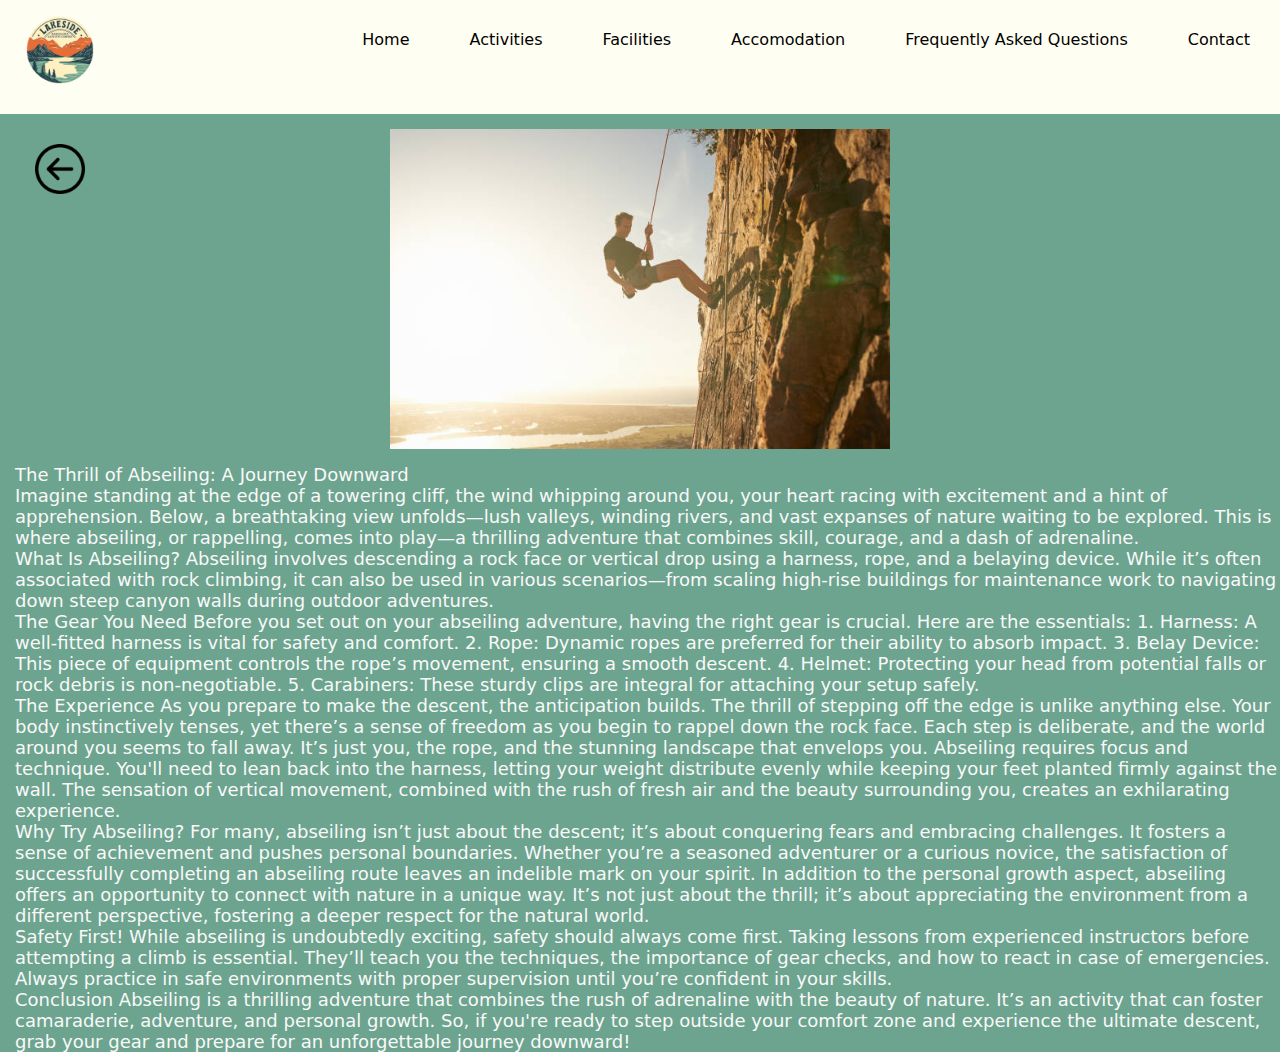
<file: abseiling.html>
<!DOCTYPE html>
<html lang="en">
  <head>
    <meta charset="UTF-8">
    <meta name="viewport" content="width=device-width, initial-scale=1.0">
    <meta http-equiv="X-UA-Compatible" content="ie=edge">
    <title>Lakeside Activity Center</title>
    <link rel="stylesheet" href="style.css">
  </head>
  <body>
 <!-- Navigation bar -->
<header class="header">
<a href="index.html" class="logo"><img src="media/logoimg.png" alt="logo"
width="100px" height="100px"></a>
<!-- Hamburger Icon -->
<input class="side-menu" type="checkbox" id="side-menu">
<label class="hamb" for="side-menu"><span class="hamb-line"></span></label>
<!-- Menu -->
<nav class="nav">
<ul class="menu">
<li><a href="index.html">Home</a></li>
<li><a href="activities.html">Activities</a></li>
<li><a href="facilities.html">Facilities</a></li>
<li><a href="accomodation.html">Accomodation</a></li>
<li><a href="faqs.html">Frequently Asked Questions</a></li>
<li><a href="contact.html">Contact</a></li>
</ul>
</nav>
</header>
<!-- Main Content -->
 <div class="act_main_content">
    <div class="back_button">
        <a href="activities.html"><img src="icons/backbutton.png" height="50px" width="50px"></a>
    </div>
    <div class="img">
        <img src="media/abseilingimage1new.jpg" alt="abseiling" height="320px" width="500px"></a>
    </div>
    <div class="text">
        <p>The Thrill of Abseiling: A Journey Downward
          <br>
            Imagine standing at the edge of a towering cliff, the wind whipping around you, your heart racing with excitement and a hint of apprehension. Below, a breathtaking view unfolds—lush valleys, winding rivers, and vast expanses of nature waiting to be explored. This is where abseiling, or rappelling, comes into play—a thrilling adventure that combines skill, courage, and a dash of adrenaline.
            <br>
             What Is Abseiling?
            
            Abseiling involves descending a rock face or vertical drop using a harness, rope, and a belaying device. While it’s often associated with rock climbing, it can also be used in various scenarios—from scaling high-rise buildings for maintenance work to navigating down steep canyon walls during outdoor adventures.
            <br>
            The Gear You Need
            
            Before you set out on your abseiling adventure, having the right gear is crucial. Here are the essentials:
            
            1. Harness: A well-fitted harness is vital for safety and comfort.
            2. Rope: Dynamic ropes are preferred for their ability to absorb impact.
            3. Belay Device: This piece of equipment controls the rope’s movement, ensuring a smooth descent.
            4. Helmet: Protecting your head from potential falls or rock debris is non-negotiable.
            5. Carabiners: These sturdy clips are integral for attaching your setup safely.
            <br>
             The Experience
            
            As you prepare to make the descent, the anticipation builds. The thrill of stepping off the edge is unlike anything else. Your body instinctively tenses, yet there’s a sense of freedom as you begin to rappel down the rock face. Each step is deliberate, and the world around you seems to fall away. It’s just you, the rope, and the stunning landscape that envelops you.
            
            Abseiling requires focus and technique. You'll need to lean back into the harness, letting your weight distribute evenly while keeping your feet planted firmly against the wall. The sensation of vertical movement, combined with the rush of fresh air and the beauty surrounding you, creates an exhilarating experience.
            <br>
             Why Try Abseiling?
            
            For many, abseiling isn’t just about the descent; it’s about conquering fears and embracing challenges. It fosters a sense of achievement and pushes personal boundaries. Whether you’re a seasoned adventurer or a curious novice, the satisfaction of successfully completing an abseiling route leaves an indelible mark on your spirit.
            
            In addition to the personal growth aspect, abseiling offers an opportunity to connect with nature in a unique way. It’s not just about the thrill; it’s about appreciating the environment from a different perspective, fostering a deeper respect for the natural world.
            <br>
             Safety First!
            
            While abseiling is undoubtedly exciting, safety should always come first. Taking lessons from experienced instructors before attempting a climb is essential. They’ll teach you the techniques, the importance of gear checks, and how to react in case of emergencies. Always practice in safe environments with proper supervision until you’re confident in your skills.
            <br>
             Conclusion
            
            Abseiling is a thrilling adventure that combines the rush of adrenaline with the beauty of nature. It’s an activity that can foster camaraderie, adventure, and personal growth. So, if you're ready to step outside your comfort zone and experience the ultimate descent, grab your gear and prepare for an unforgettable journey downward!</p>
    </div>
 </div>
</file>
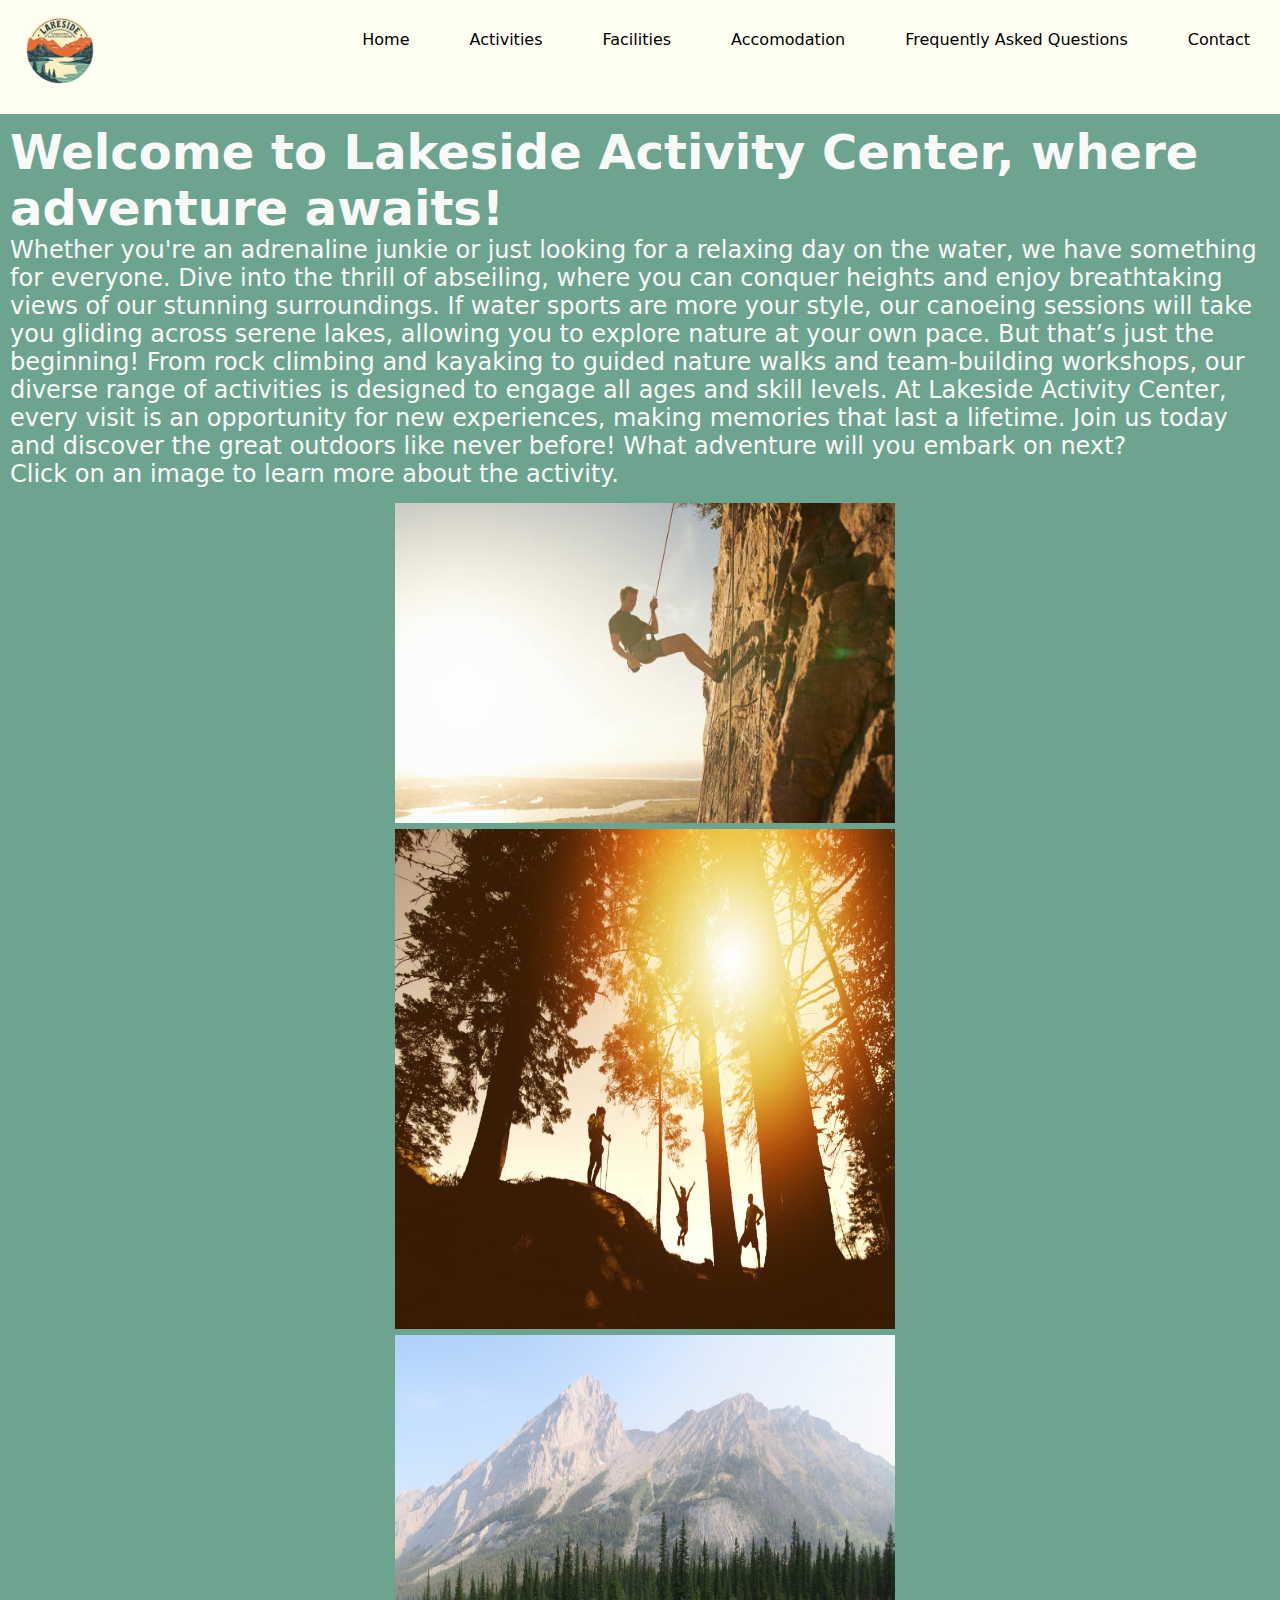
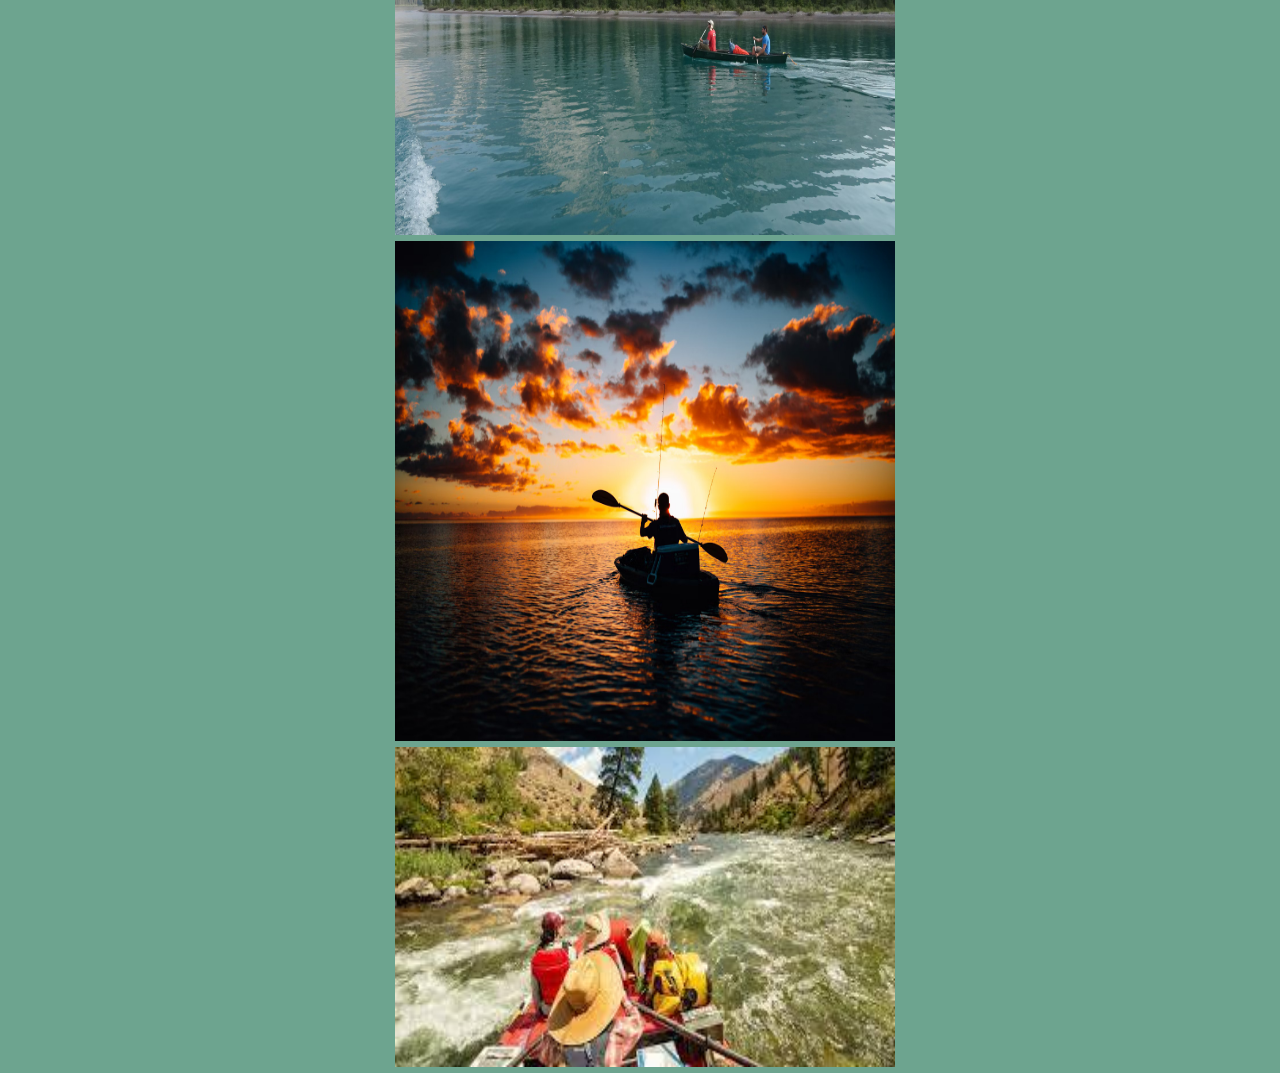
<file: activities.html>
<!DOCTYPE html>
<html lang="en">
  <head>
    <meta charset="UTF-8">
    <meta name="viewport" content="width=device-width, initial-scale=1.0">
    <meta http-equiv="X-UA-Compatible" content="ie=edge">
    <title>Lakeview Activity Center</title>
    <link rel="stylesheet" href="style.css">
  </head>
  <body>
 <!-- Navigation bar -->
<header class="header">
<a href="index.html" class="logo"><img src="media/logoimg.png" alt="logo"
width="100px" height="100px"></a>
<!-- Hamburger Icon -->
<input class="side-menu" type="checkbox" id="side-menu">
<label class="hamb" for="side-menu"><span class="hamb-line"></span></label>
<!-- Menu -->
<nav class="nav">
<ul class="menu">
<li><a href="index.html">Home</a></li>
<li><a href="activities.html">Activities</a></li>
<li><a href="facilities.html">Facilities</a></li>
<li><a href="accomodation.html">Accomodation</a></li>
<li><a href="faqs.html">Frequently Asked Questions</a></li>
<li><a href="contact.html">Contact</a></li>
</ul>
</nav>
</header>
  <!-- Main Content -->
  <div class="activities">
  <div class="activity_title">
  <h1>Welcome to Lakeside Activity Center, where adventure awaits!</h1>
  </div>
     <p>
	 Whether you're an adrenaline junkie or just looking for a relaxing day on the water, we have something for everyone.

      Dive into the thrill of abseiling, where you can conquer heights and enjoy breathtaking views of our stunning surroundings. If water sports are more your style, our canoeing sessions will take you gliding across serene lakes, allowing you to explore nature at your own pace.
      
      But that’s just the beginning! From rock climbing and kayaking to guided nature walks and team-building workshops, our diverse range of activities is designed to engage all ages and skill levels. At Lakeside Activity Center, every visit is an opportunity for new experiences, making memories that last a lifetime.
      
      Join us today and discover the great outdoors like never before! What adventure will you embark on next?</p>
      <div class="images">
	  <div class="text">
        <p>Click on an image to learn more about the activity.</p>
	  </div>
	  <div class="spacing"></div>
        <div class="img1">
          <a href="abseiling.html"><img src="media/abseilingimage1new.jpg" alt="abseiling" height="320px" width="500px"></a>
		  </div>
          <div class="img2">
            <a href="hiking.html"><img src="media/hikingimage.jpg" alt="hiking" height="500px" width="500px"></a></div>
            <div class="img3">
              <a href="canoeing.html"><img src="media/kanoeingimage.jpg" alt="canoeing" height="500px" width="500px"></a>
            </div>
            <div class="img4">
              <a href="kayaking.html"><img src="media/kayakingimage.jpg" alt="kayaking" height="500px" width="500px"></a>
            </div>
            <div class="img5">
              <a href="rafting.html"><img src="media/raftingimage1.jpg" alt="rafting" height="320px" width="500px"></a>
            </div>
          </div>
        </div>
      </div>
  </div>
  </body>
</html>
</file>
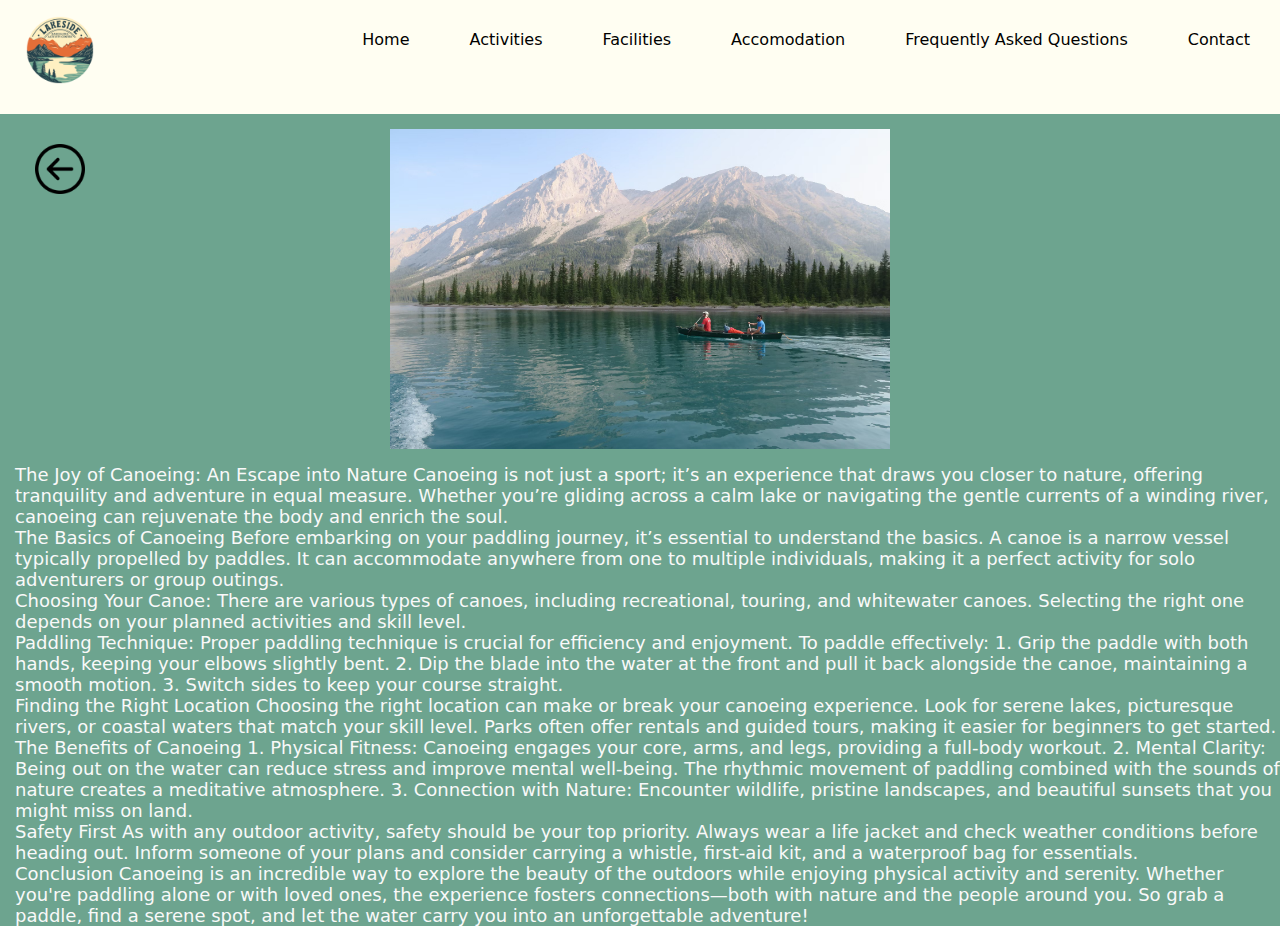
<file: canoeing.html>
<!DOCTYPE html>
<html lang="en">
  <head>
    <meta charset="UTF-8">
    <meta name="viewport" content="width=device-width, initial-scale=1.0">
    <meta http-equiv="X-UA-Compatible" content="ie=edge">
    <title>Lakeside Activity Center</title>
    <link rel="stylesheet" href="style.css">
  </head>
  <body>
 <!-- Navigation bar -->
<header class="header">
<a href="index.html" class="logo"><img src="media/logoimg.png" alt="logo"
width="100px" height="100px"></a>
<!-- Hamburger Icon -->
<input class="side-menu" type="checkbox" id="side-menu">
<label class="hamb" for="side-menu"><span class="hamb-line"></span></label>
<!-- Menu -->
<nav class="nav">
<ul class="menu">
<li><a href="index.html">Home</a></li>
<li><a href="activities.html">Activities</a></li>
<li><a href="facilities.html">Facilities</a></li>
<li><a href="accomodation.html">Accomodation</a></li>
<li><a href="faqs.html">Frequently Asked Questions</a></li>
<li><a href="contact.html">Contact</a></li>
</ul>
</nav>
</header>
<!-- Main Content -->
<div class="act_main_content">
  <div class="back_button">
      <a href="activities.html"><img src="icons/backbutton.png" height="50px" width="50px"></a>
  </div>
  <div class="img">
    <img src="media/kanoeingimage.jpg" alt="canoeing" height="320px" width="500px"></a>
  </div>
  <div class="text">
    The Joy of Canoeing: An Escape into Nature

Canoeing is not just a sport; it’s an experience that draws you closer to nature, offering tranquility and adventure in equal measure. Whether you’re gliding across a calm lake or navigating the gentle currents of a winding river, canoeing can rejuvenate the body and enrich the soul.
<br>
The Basics of Canoeing

Before embarking on your paddling journey, it’s essential to understand the basics. A canoe is a narrow vessel typically propelled by paddles. It can accommodate anywhere from one to multiple individuals, making it a perfect activity for solo adventurers or group outings.
<br>
Choosing Your Canoe:

There are various types of canoes, including recreational, touring, and whitewater canoes. Selecting the right one depends on your planned activities and skill level.
<br>
Paddling Technique:

Proper paddling technique is crucial for efficiency and enjoyment. To paddle effectively:
1. Grip the paddle with both hands, keeping your elbows slightly bent.
2. Dip the blade into the water at the front and pull it back alongside the canoe, maintaining a smooth motion.
3. Switch sides to keep your course straight.
<br>
Finding the Right Location

Choosing the right location can make or break your canoeing experience. Look for serene lakes, picturesque rivers, or coastal waters that match your skill level. Parks often offer rentals and guided tours, making it easier for beginners to get started.
<br>
The Benefits of Canoeing

1. Physical Fitness: Canoeing engages your core, arms, and legs, providing a full-body workout.
2. Mental Clarity: Being out on the water can reduce stress and improve mental well-being. The rhythmic movement of paddling combined with the sounds of nature creates a meditative atmosphere.
3. Connection with Nature: Encounter wildlife, pristine landscapes, and beautiful sunsets that you might miss on land.
<br>
Safety First

As with any outdoor activity, safety should be your top priority. Always wear a life jacket and check weather conditions before heading out. Inform someone of your plans and consider carrying a whistle, first-aid kit, and a waterproof bag for essentials.
<br>
Conclusion

Canoeing is an incredible way to explore the beauty of the outdoors while enjoying physical activity and serenity. Whether you're paddling alone or with loved ones, the experience fosters connections—both with nature and the people around you. So grab a paddle, find a serene spot, and let the water carry you into an unforgettable adventure!
  </div>
</file>
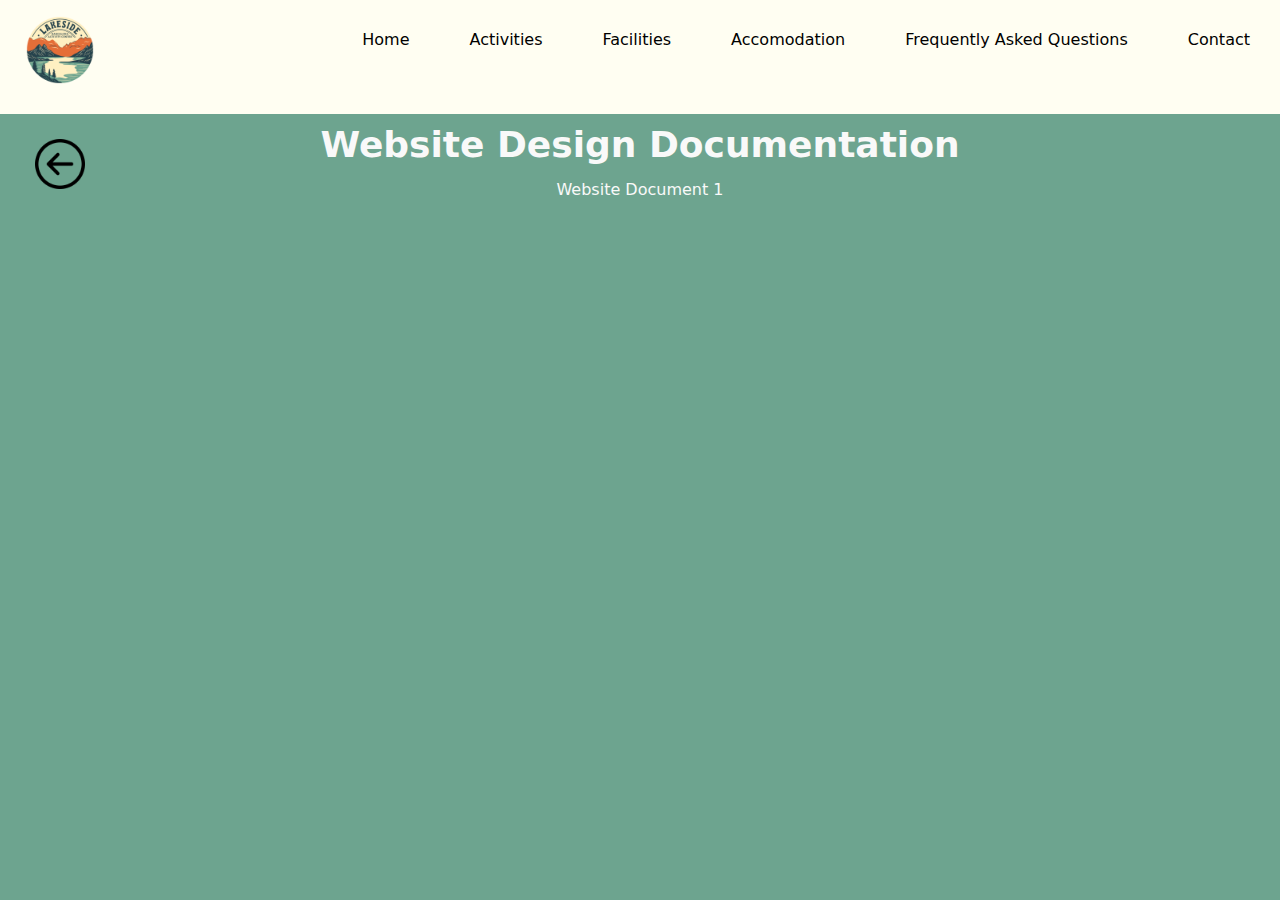
<file: documents.html>
<!DOCTYPE html>
<html lang="en">
  <head>
    <meta charset="UTF-8">
    <meta name="viewport" content="width=device-width, initial-scale=1.0">
    <meta http-equiv="X-UA-Compatible" content="ie=edge">
    <title>Lakeview Activity Center</title>
    <link rel="stylesheet" href="style.css">
  </head>
  <body>
 <!-- Navigation bar -->
<header class="header">
<a href="index.html" class="logo"><img src="media/logoimg.png" alt="logo"
width="100px" height="100px"></a>
<!-- Hamburger Icon -->
<input class="side-menu" type="checkbox" id="side-menu">
<label class="hamb" for="side-menu"><span class="hamb-line"></span></label>
<!-- Menu -->
<nav class="nav">
<ul class="menu">
<li><a href="index.html">Home</a></li>
<li><a href="activities.html">Activities</a></li>
<li><a href="facilities.html">Facilities</a></li>
<li><a href="accomodation.html">Accomodation</a></li>
<li><a href="faqs.html">Frequently Asked Questions</a></li>
<li><a href="contact.html">Contact</a></li>
</ul>
</nav>
</header>
<!-- Main Content -->
  <div class="documentation">
  <div class="back_button">
        <a href="index.html">
		<img src="icons/backbutton.png" height="50px" width="50px"></a>
    </div>
  <div class="text" id="text">
  <h1>Website Design Documentation</h1>
  </div>
  <div id="spacing"></div>
 <div class="documents">
  <p1><a href="documents/websitedesigndocument1.pdf".pdf">Website Document 1</a></p1>
 </div>
  </div>
  </body>
</html>
</file>
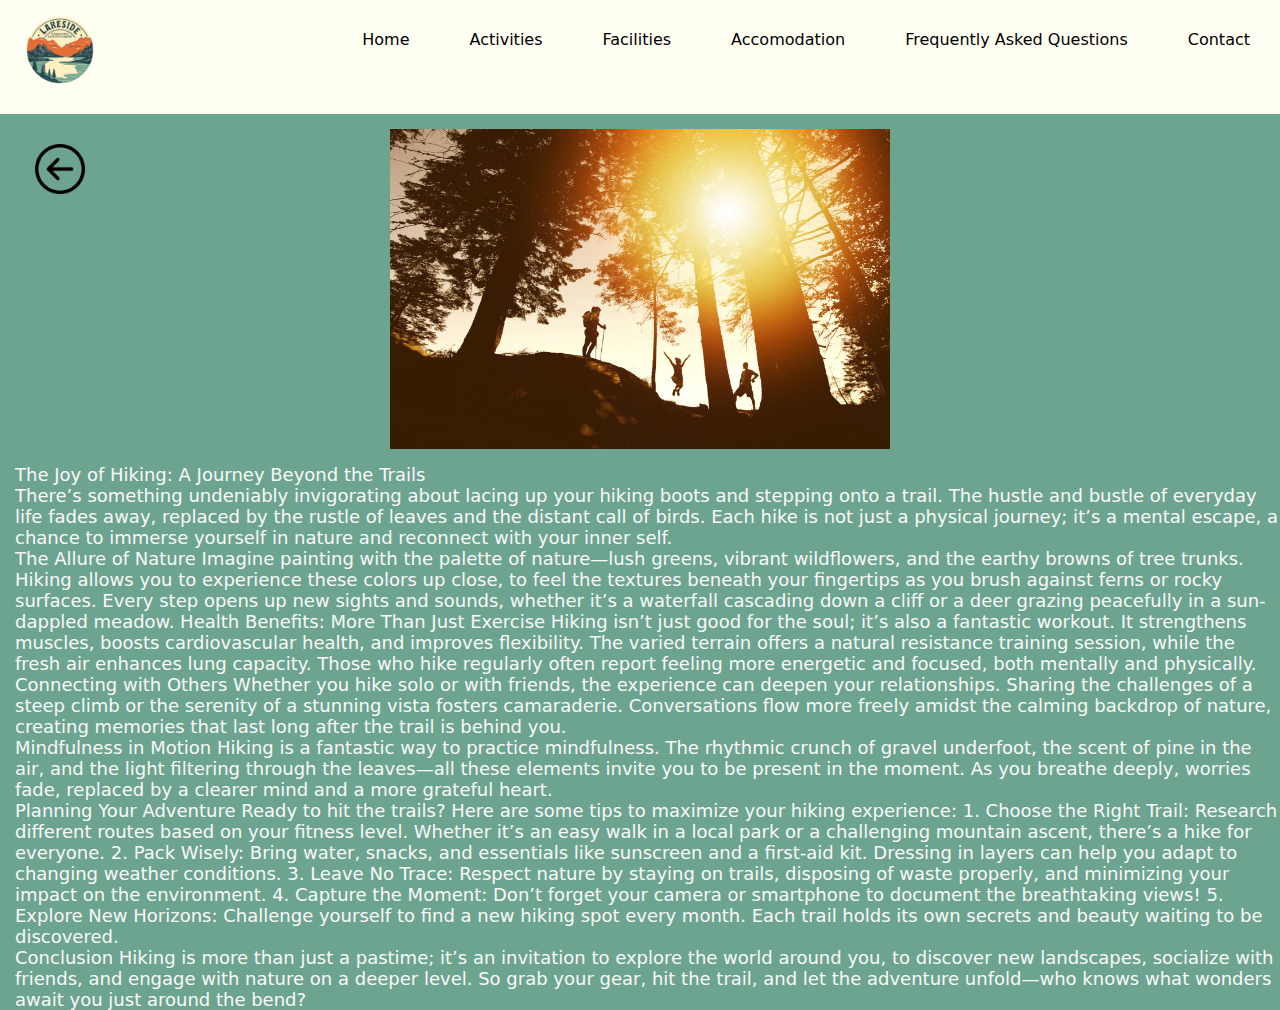
<file: hiking.html>
<!DOCTYPE html>
<html lang="en">
  <head>
    <meta charset="UTF-8">
    <meta name="viewport" content="width=device-width, initial-scale=1.0">
    <meta http-equiv="X-UA-Compatible" content="ie=edge">
    <title>Lakeside Activity Center</title>
    <link rel="stylesheet" href="style.css">
  </head>
  <body>
 <!-- Navigation bar -->
<header class="header">
<a href="index.html" class="logo"><img src="media/logoimg.png" alt="logo"
width="100px" height="100px"></a>
<!-- Hamburger Icon -->
<input class="side-menu" type="checkbox" id="side-menu">
<label class="hamb" for="side-menu"><span class="hamb-line"></span></label>
<!-- Menu -->
<nav class="nav">
<ul class="menu">
<li><a href="index.html">Home</a></li>
<li><a href="activities.html">Activities</a></li>
<li><a href="facilities.html">Facilities</a></li>
<li><a href="accomodation.html">Accomodation</a></li>
<li><a href="faqs.html">Frequently Asked Questions</a></li>
<li><a href="contact.html">Contact</a></li>
</ul>
</nav>
</header>
<!-- Main Content -->
<div class="act_main_content">
    <div class="back_button">
        <a href="activities.html"><img src="icons/backbutton.png" height="50px" width="50px"></a>
    </div>
    <div class="img">
      <img src="media/hikingimage.jpg" alt="hiking" height="320px" width="500px"></a>
    </div>
    <div class="text">
        The Joy of Hiking: A Journey Beyond the Trails
<br>
There’s something undeniably invigorating about lacing up your hiking boots and stepping onto a trail. The hustle and bustle of everyday life fades away, replaced by the rustle of leaves and the distant call of birds. Each hike is not just a physical journey; it’s a mental escape, a chance to immerse yourself in nature and reconnect with your inner self.
<br>
The Allure of Nature

Imagine painting with the palette of nature—lush greens, vibrant wildflowers, and the earthy browns of tree trunks. Hiking allows you to experience these colors up close, to feel the textures beneath your fingertips as you brush against ferns or rocky surfaces. Every step opens up new sights and sounds, whether it’s a waterfall cascading down a cliff or a deer grazing peacefully in a sun-dappled meadow.

Health Benefits: More Than Just Exercise

Hiking isn’t just good for the soul; it’s also a fantastic workout. It strengthens muscles, boosts cardiovascular health, and improves flexibility. The varied terrain offers a natural resistance training session, while the fresh air enhances lung capacity. Those who hike regularly often report feeling more energetic and focused, both mentally and physically.
<br>
Connecting with Others

Whether you hike solo or with friends, the experience can deepen your relationships. Sharing the challenges of a steep climb or the serenity of a stunning vista fosters camaraderie. Conversations flow more freely amidst the calming backdrop of nature, creating memories that last long after the trail is behind you.
<br>
Mindfulness in Motion

Hiking is a fantastic way to practice mindfulness. The rhythmic crunch of gravel underfoot, the scent of pine in the air, and the light filtering through the leaves—all these elements invite you to be present in the moment. As you breathe deeply, worries fade, replaced by a clearer mind and a more grateful heart.
<br>
Planning Your Adventure

Ready to hit the trails? Here are some tips to maximize your hiking experience:

1. Choose the Right Trail: Research different routes based on your fitness level. Whether it’s an easy walk in a local park or a challenging mountain ascent, there’s a hike for everyone.

2. Pack Wisely: Bring water, snacks, and essentials like sunscreen and a first-aid kit. Dressing in layers can help you adapt to changing weather conditions.

3. Leave No Trace: Respect nature by staying on trails, disposing of waste properly, and minimizing your impact on the environment.

4. Capture the Moment: Don’t forget your camera or smartphone to document the breathtaking views!

5. Explore New Horizons: Challenge yourself to find a new hiking spot every month. Each trail holds its own secrets and beauty waiting to be discovered.
<br>
 Conclusion

Hiking is more than just a pastime; it’s an invitation to explore the world around you, to discover new landscapes, socialize with friends, and engage with nature on a deeper level. So grab your gear, hit the trail, and let the adventure unfold—who knows what wonders await you just around the bend?
    </div>
 </div>
</file>
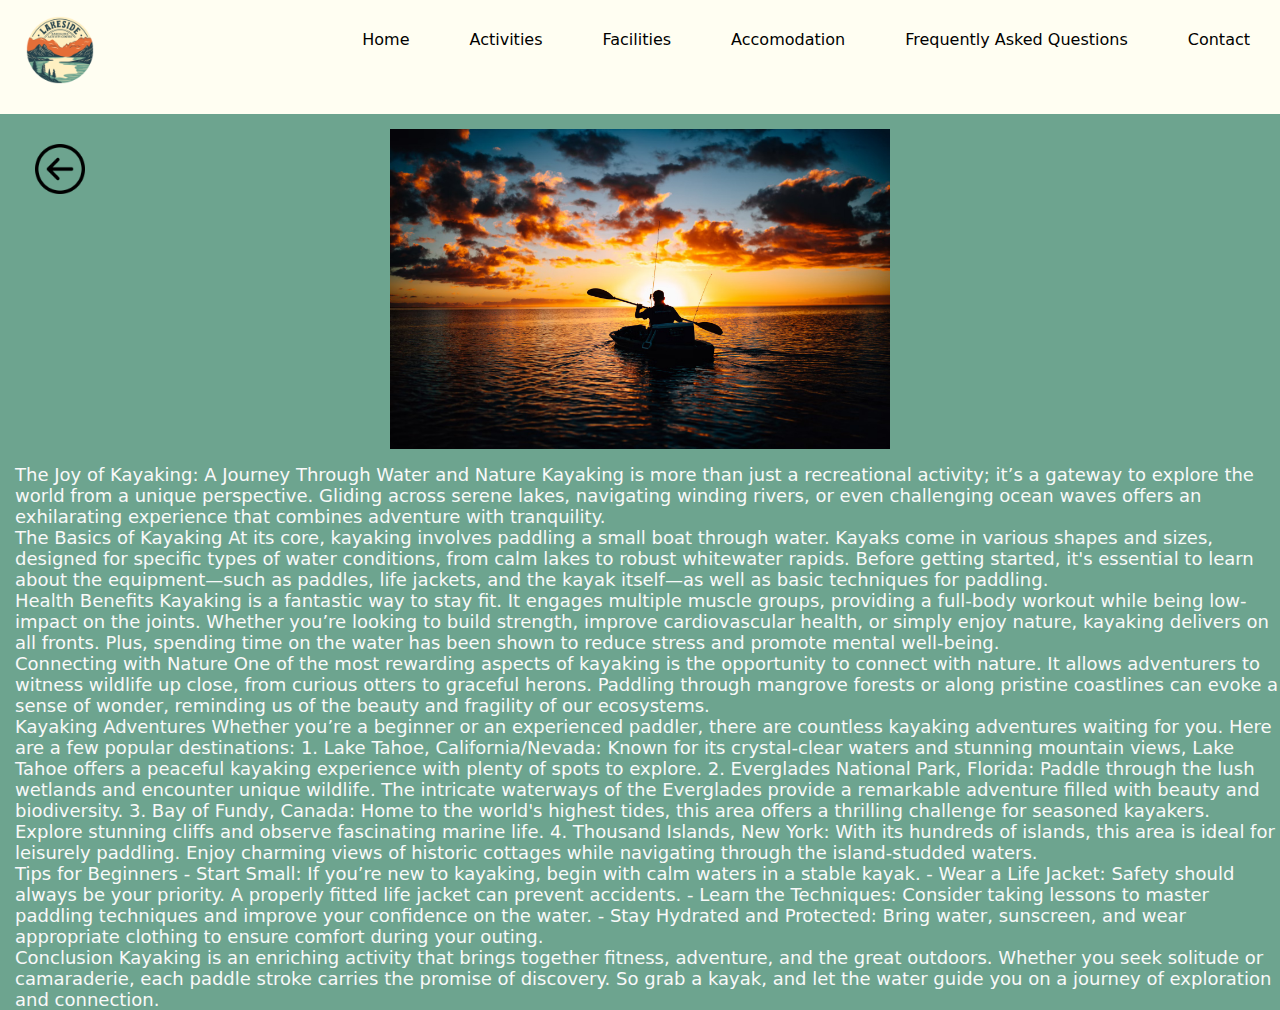
<file: kayaking.html>
<!DOCTYPE html>
<html lang="en">
  <head>
    <meta charset="UTF-8">
    <meta name="viewport" content="width=device-width, initial-scale=1.0">
    <meta http-equiv="X-UA-Compatible" content="ie=edge">
    <title>Lakeside Activity Center</title>
    <link rel="stylesheet" href="style.css">
  </head>
  <body>
 <!-- Navigation bar -->
<header class="header">
<a href="index.html" class="logo"><img src="media/logoimg.png" alt="logo"
width="100px" height="100px"></a>
<!-- Hamburger Icon -->
<input class="side-menu" type="checkbox" id="side-menu">
<label class="hamb" for="side-menu"><span class="hamb-line"></span></label>
<!-- Menu -->
<nav class="nav">
<ul class="menu">
<li><a href="index.html">Home</a></li>
<li><a href="activities.html">Activities</a></li>
<li><a href="facilities.html">Facilities</a></li>
<li><a href="accomodation.html">Accomodation</a></li>
<li><a href="faqs.html">Frequently Asked Questions</a></li>
<li><a href="contact.html">Contact</a></li>
</ul>
</nav>
</header>
<!-- Main Content -->
<div class="act_main_content">
  <div class="back_button">
      <a href="activities.html"><img src="icons/backbutton.png" height="50px" width="50px"></a>
  </div>
  <div class="img">
      <img src="media/kayakingimage.jpg" alt="kayaking" height="320px" width="500px"></a>
  </div>
  <div class="text">
    The Joy of Kayaking: A Journey Through Water and Nature

Kayaking is more than just a recreational activity; it’s a gateway to explore the world from a unique perspective. Gliding across serene lakes, navigating winding rivers, or even challenging ocean waves offers an exhilarating experience that combines adventure with tranquility.
<br>
The Basics of Kayaking

At its core, kayaking involves paddling a small boat through water. Kayaks come in various shapes and sizes, designed for specific types of water conditions, from calm lakes to robust whitewater rapids. Before getting started, it's essential to learn about the equipment—such as paddles, life jackets, and the kayak itself—as well as basic techniques for paddling.
<br>
Health Benefits

Kayaking is a fantastic way to stay fit. It engages multiple muscle groups, providing a full-body workout while being low-impact on the joints. Whether you’re looking to build strength, improve cardiovascular health, or simply enjoy nature, kayaking delivers on all fronts. Plus, spending time on the water has been shown to reduce stress and promote mental well-being.
<br>
Connecting with Nature

One of the most rewarding aspects of kayaking is the opportunity to connect with nature. It allows adventurers to witness wildlife up close, from curious otters to graceful herons. Paddling through mangrove forests or along pristine coastlines can evoke a sense of wonder, reminding us of the beauty and fragility of our ecosystems.
<br>
Kayaking Adventures

Whether you’re a beginner or an experienced paddler, there are countless kayaking adventures waiting for you. Here are a few popular destinations:

1. Lake Tahoe, California/Nevada: Known for its crystal-clear waters and stunning mountain views, Lake Tahoe offers a peaceful kayaking experience with plenty of spots to explore.

2. Everglades National Park, Florida: Paddle through the lush wetlands and encounter unique wildlife. The intricate waterways of the Everglades provide a remarkable adventure filled with beauty and biodiversity.

3. Bay of Fundy, Canada: Home to the world's highest tides, this area offers a thrilling challenge for seasoned kayakers. Explore stunning cliffs and observe fascinating marine life.

4. Thousand Islands, New York: With its hundreds of islands, this area is ideal for leisurely paddling. Enjoy charming views of historic cottages while navigating through the island-studded waters.
<br>
Tips for Beginners

- Start Small: If you’re new to kayaking, begin with calm waters in a stable kayak.
- Wear a Life Jacket: Safety should always be your priority. A properly fitted life jacket can prevent accidents.
- Learn the Techniques: Consider taking lessons to master paddling techniques and improve your confidence on the water.
- Stay Hydrated and Protected: Bring water, sunscreen, and wear appropriate clothing to ensure comfort during your outing.
<br>
Conclusion

Kayaking is an enriching activity that brings together fitness, adventure, and the great outdoors. Whether you seek solitude or camaraderie, each paddle stroke carries the promise of discovery. So grab a kayak, and let the water guide you on a journey of exploration and connection.
  </div>
</file>
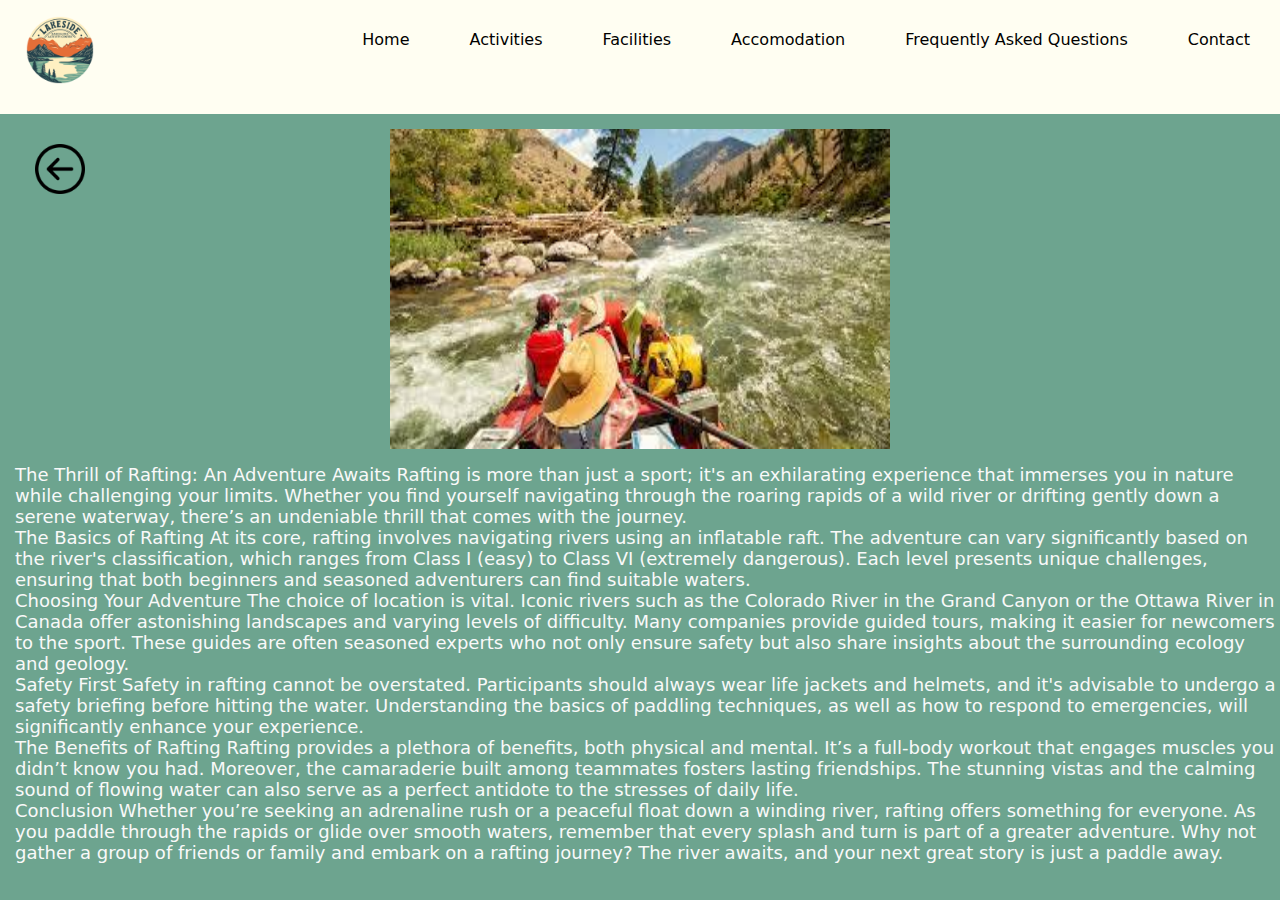
<file: rafting.html>
<!DOCTYPE html>
<html lang="en">
  <head>
    <meta charset="UTF-8">
    <meta name="viewport" content="width=device-width, initial-scale=1.0">
    <meta http-equiv="X-UA-Compatible" content="ie=edge">
    <title>Lakeside Activity Center</title>
    <link rel="stylesheet" href="style.css">
  </head>
  <body>
 <!-- Navigation bar -->
<header class="header">
<a href="index.html" class="logo"><img src="media/logoimg.png" alt="logo"
width="100px" height="100px"></a>
<!-- Hamburger Icon -->
<input class="side-menu" type="checkbox" id="side-menu">
<label class="hamb" for="side-menu"><span class="hamb-line"></span></label>
<!-- Menu -->
<nav class="nav">
<ul class="menu">
<li><a href="index.html">Home</a></li>
<li><a href="activities.html">Activities</a></li>
<li><a href="facilities.html">Facilities</a></li>
<li><a href="accomodation.html">Accomodation</a></li>
<li><a href="faqs.html">Frequently Asked Questions</a></li>
<li><a href="contact.html">Contact</a></li>
</ul>
</nav>
</header>
<!-- Main Content -->
<div class="act_main_content">
  <div class="back_button">
      <a href="activities.html"><img src="icons/backbutton.png" height="50px" width="50px"></a>
  </div>
  <div class="img">
      <img src="media/raftingimage1.jpg" alt="rafting" height="320px" width="500px"></a>
  </div>
  <div class="text">
    The Thrill of Rafting: An Adventure Awaits

Rafting is more than just a sport; it's an exhilarating experience that immerses you in nature while challenging your limits. Whether you find yourself navigating through the roaring rapids of a wild river or drifting gently down a serene waterway, there’s an undeniable thrill that comes with the journey.
<br>
The Basics of Rafting

At its core, rafting involves navigating rivers using an inflatable raft. The adventure can vary significantly based on the river's classification, which ranges from Class I (easy) to Class VI (extremely dangerous). Each level presents unique challenges, ensuring that both beginners and seasoned adventurers can find suitable waters.
<br>
Choosing Your Adventure

The choice of location is vital. Iconic rivers such as the Colorado River in the Grand Canyon or the Ottawa River in Canada offer astonishing landscapes and varying levels of difficulty. Many companies provide guided tours, making it easier for newcomers to the sport. These guides are often seasoned experts who not only ensure safety but also share insights about the surrounding ecology and geology.
<br>
Safety First

Safety in rafting cannot be overstated. Participants should always wear life jackets and helmets, and it's advisable to undergo a safety briefing before hitting the water. Understanding the basics of paddling techniques, as well as how to respond to emergencies, will significantly enhance your experience.
<br>
The Benefits of Rafting

Rafting provides a plethora of benefits, both physical and mental. It’s a full-body workout that engages muscles you didn’t know you had. Moreover, the camaraderie built among teammates fosters lasting friendships. The stunning vistas and the calming sound of flowing water can also serve as a perfect antidote to the stresses of daily life.
<br>
Conclusion

Whether you’re seeking an adrenaline rush or a peaceful float down a winding river, rafting offers something for everyone. As you paddle through the rapids or glide over smooth waters, remember that every splash and turn is part of a greater adventure. Why not gather a group of friends or family and embark on a rafting journey? The river awaits, and your next great story is just a paddle away.
  </div>
  </div>
</file>
<file: style.css>
:root {
--white: #f9f9f9;
--black: black;
--gray: #85888c;
--orange: #e56e38;
--porcelain: #fffef2;
--blue: #6da48f;

}
* {
margin: 0;
padding: 0;
box-sizing: border-box;
}
body {
background-color: var(--blue);
font-family: system-ui, -apple-system, BlinkMacSystemFont, 'Segoe UI', Roboto, Oxygen,
Ubuntu, Cantarell, 'Open Sans', 'Helvetica Neue', sans-serif;
overflow-x: none;
}
a {
text-decoration: none;
}
ul {
list-style: none;
}
/* Header */
.header {
background-color: var(--porcelain);
box-shadow: var(--gray);
position: sticky;
top: 0;
width: 100%;
}

/* Logo */
.logo {
display: inline-block;
color: var(--white);
font-size: 60px;
margin-left: 10px;
}
/* Nav menu */
.nav {
width: 100%;
height: 100%;
position: fixed;
background-color: var(--porcelain);
overflow: hidden;
}
.menu a {
display: block;
padding: 30px;
color: var(--black);
}
.menu a:hover {
background-color: var(--gray);
}
.nav {
max-height: 0;
transition: max-height .5s ease-out;
}
/* Menu Icon */
.hamb {
cursor: pointer;
float: right;
padding: 40px 20px;
}
/* Style label tag */
.hamb-line {
background: var(--white);
display: block;
height: 2px;
position: relative;
width: 24px;
}
/* Style span tag */
.hamb-line::before,
.hamb-line::after {
background: var(--black);
content: '';
display: block;
height: 100%;
position: absolute;
transition: all .2s ease-out;
width: 100%;
}
.hamb-line::before {

top: 5px;
}
.hamb-line::after {
display: none;
}
/*Hide checkbox */
.side-menu {
display: none;
}
/* Toggle menu icon */
.side-menu:checked ~ nav {
max-height: 100%;
}
.side-menu:checked ~ .hamb .hamb-line::before {
transform: rotate(-45deg);
top: 0;
}
.side-menu:checked ~ .hamb .hamb-line::after {
transform: rotate(45deg);
top: 0;
}
/* Responsiveness */
@media (min-width: 768px) {
.nav {
max-height: none;
top: 0;
position: relative;
float: right;
width: fit-content;
background-color: transparent;
}
.menu li {
float: left;
}
.menu a:hover {
background-color: transparent;
color: var(--gray);
}
.hamb {
display: none;
}
}
.fs {
align-items: center;
}

.heading1{
	font-family: system-ui, -apple-system, BlinkMacSystemFont, 'Segoe UI', Roboto, Oxygen,
Ubuntu, Cantarell, 'Open Sans', 'Helvetica Neue', sans-serif;
font-size: x-large;
color: var(--white);
margin-left: 10px;
.index_audio {
	display: flex;justify-content: left;
	margin-left: 10px;
	margin-top: 10px;
	text-decoration: none;
	border-radius: 20px;
	color: var(--white);
}
.index_link {
		a{
			color: var(--black);
			text-decoration: none;
			border: 10px solid var(--white);
			background-color: var(--white);
			object-align-items: center;
                        margin-left: 10px;
			border-radius: 20px;
			}
			a:hover {
				background-color: var(--gray);
			}
		.spacing {
			margin-top: 20px;
		}
		}
		.index_video {
			text-align: center;
		}
		.about_us {
			margin-left: 10px;
			margin-top: 15px;
		}
		.location {
			p {
				margin-left: 10px;
				margin-top: 15px;
				font-family: system-ui, -apple-system, BlinkMacSystemFont, 'Segoe UI', Roboto, Oxygen, Ubuntu, Cantarell, 'Open Sans', 'Helvetica Neue', sans-serif;
			}
			#map {
				display: flex;justify-content: center;
			}
		}
	}
	.activities {
		color: var(--white);
		font-family: system-ui, -apple-system, BlinkMacSystemFont, 'Segoe UI', Roboto, Oxygen, Ubuntu, Cantarell, 'Open Sans', 'Helvetica Neue', sans-serif;
		font-size: x-large;
		margin-left: 10px;
		margin-top: 10px;
	.activity_title {
		display: flex; justify-content: center;
	}


	.images {
			.spacing {
				margin-top: 15px;
			}
			.img1 {
				display: flex;justify-content: center;
			}
			.img1:hover {
				background-color: var(--gray);
			}
			.img2 {
				display: flex;justify-content: center;
			}
			.img2:hover {
				background-color: var(--gray);
			}
			.img3 {
				display: flex;justify-content: center;
			}
            .img3:hover {
				background-color: var(--gray);
			}			
			.img4 {
				display: flex;justify-content: center;
			}
			.img4:hover {
				background-color: var(--gray);
			}
			.img5 {
				display: flex;justify-content: center;
			}
			.img5:hover {
				background-color: var(--gray);
				]
				}
		} 
			}
		.act_main_content {
			.back_button {
				display: flex;justify-content: left;
				margin-left: 35px;
				margin-top: 15px;
				position: fixed;
			}
			.img {
				display: flex;justify-content: center;
				margin-top: 15px;
			}
			.text {
				color: var(--white);
				font-family: system-ui, -apple-system, BlinkMacSystemFont, 'Segoe UI', Roboto, Oxygen, Ubuntu, Cantarell, 'Open Sans', 'Helvetica Neue', sans-serif;
				margin-top: 15px;
				margin-left: 15px;
				font-size: large;
			}
		}
	footer {
		color: var(--white);
		font-family: system-ui, -apple-system, BlinkMacSystemFont, 'Segoe UI', Roboto, Oxygen, Ubuntu, Cantarell, 'Open Sans', 'Helvetica Neue', sans-serif;
		font-size: large;
		margin-top: 15px;
		display: flex;justify-content: center;
		a {
			text-decoration: none;
			color: var(--white);
			margin-top: 15px;
		}
		a:hover {
			background-color: var(--gray);
		}
	}
	.documentation {
		.back_button {
			display: flex;justify-content: left;
				margin-left: 35px;
				margin-top: 15px;
				position: fixed;
		}
		.text {
			display: flex; justify-content: center;
			font-family: system-ui, -apple-system, BlinkMacSystemFont, 'Segoe UI', Roboto, Oxygen, Ubuntu, Cantarell, 'Open Sans', 'Helvetica Neue', sans-serif;
			color: var(--white);
			font-size: large;
			margin-top: 10px;
		}
        #spacing {
        margin-top: 15px;
		}
	.documents {
			a {
				text-decoration: none;
				color: var(--white);
				display: flex; justify-content: center;
			}
		}
	}
</file>
